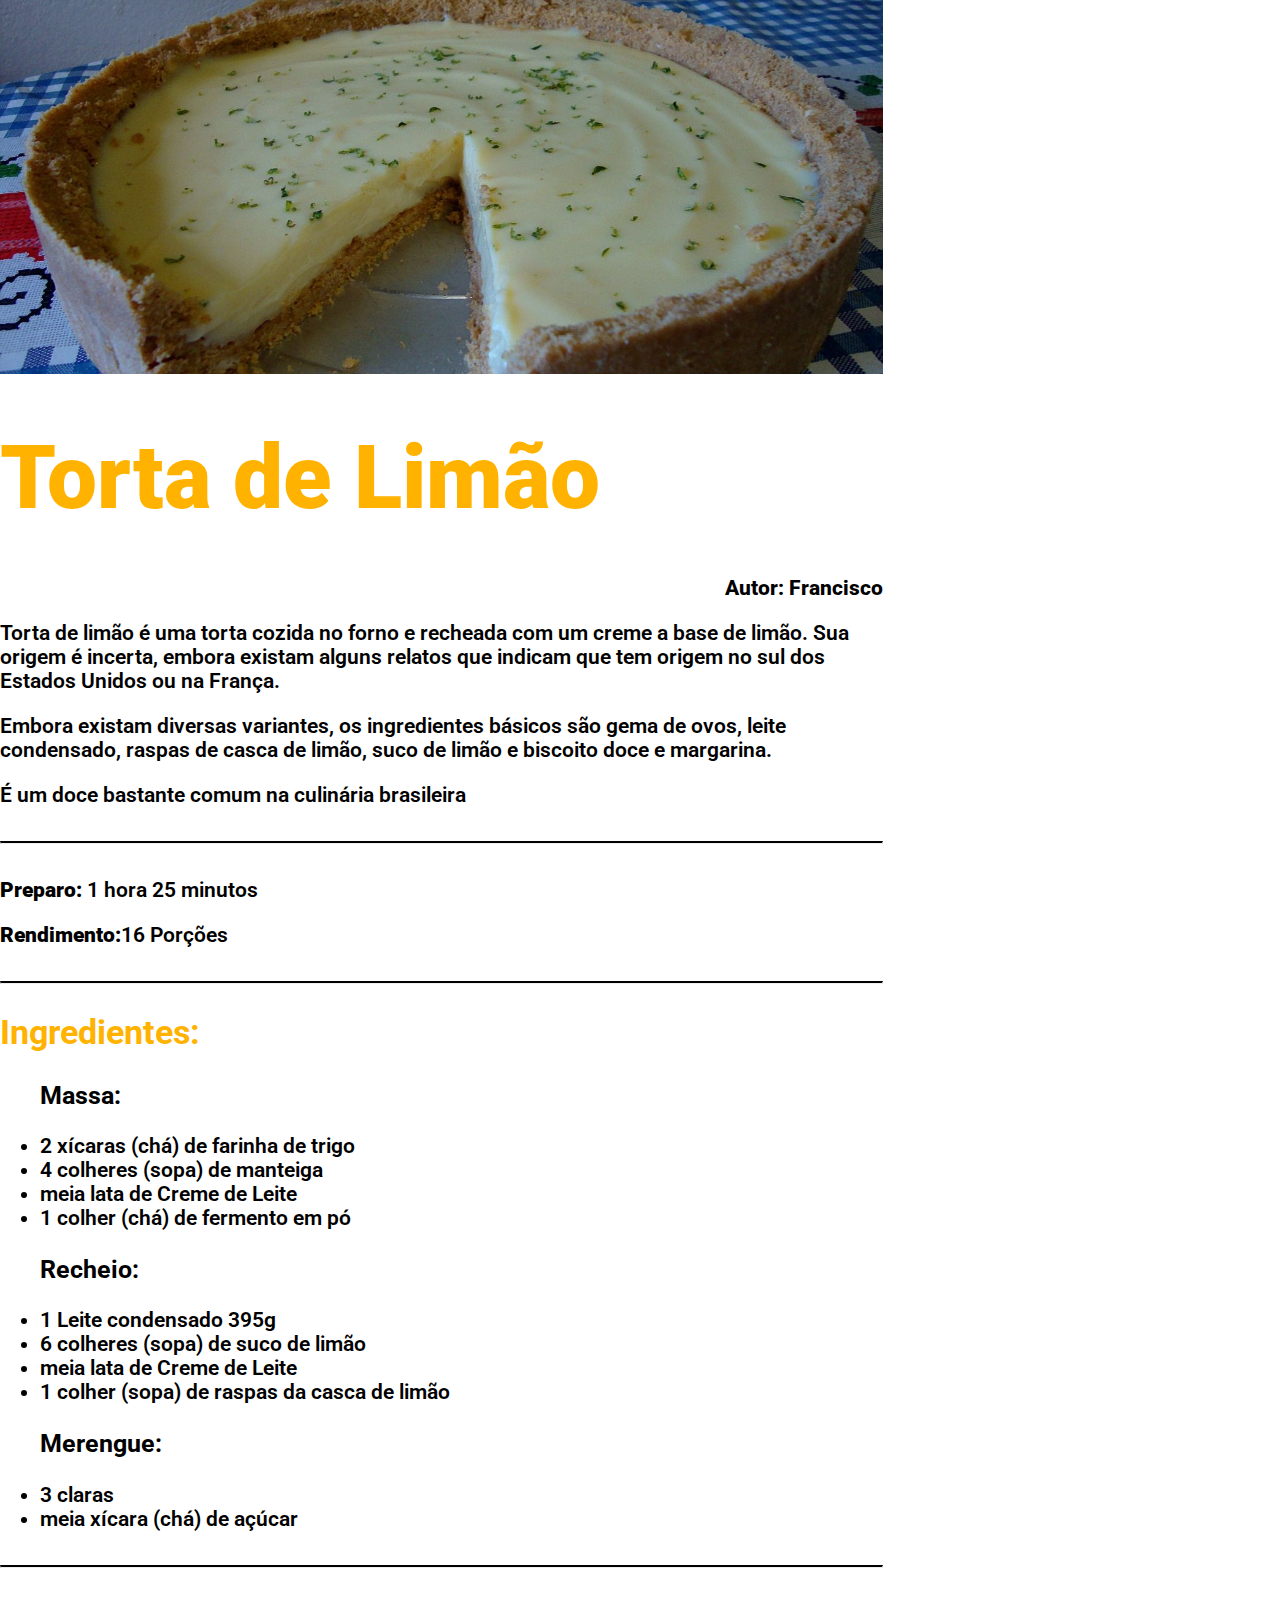
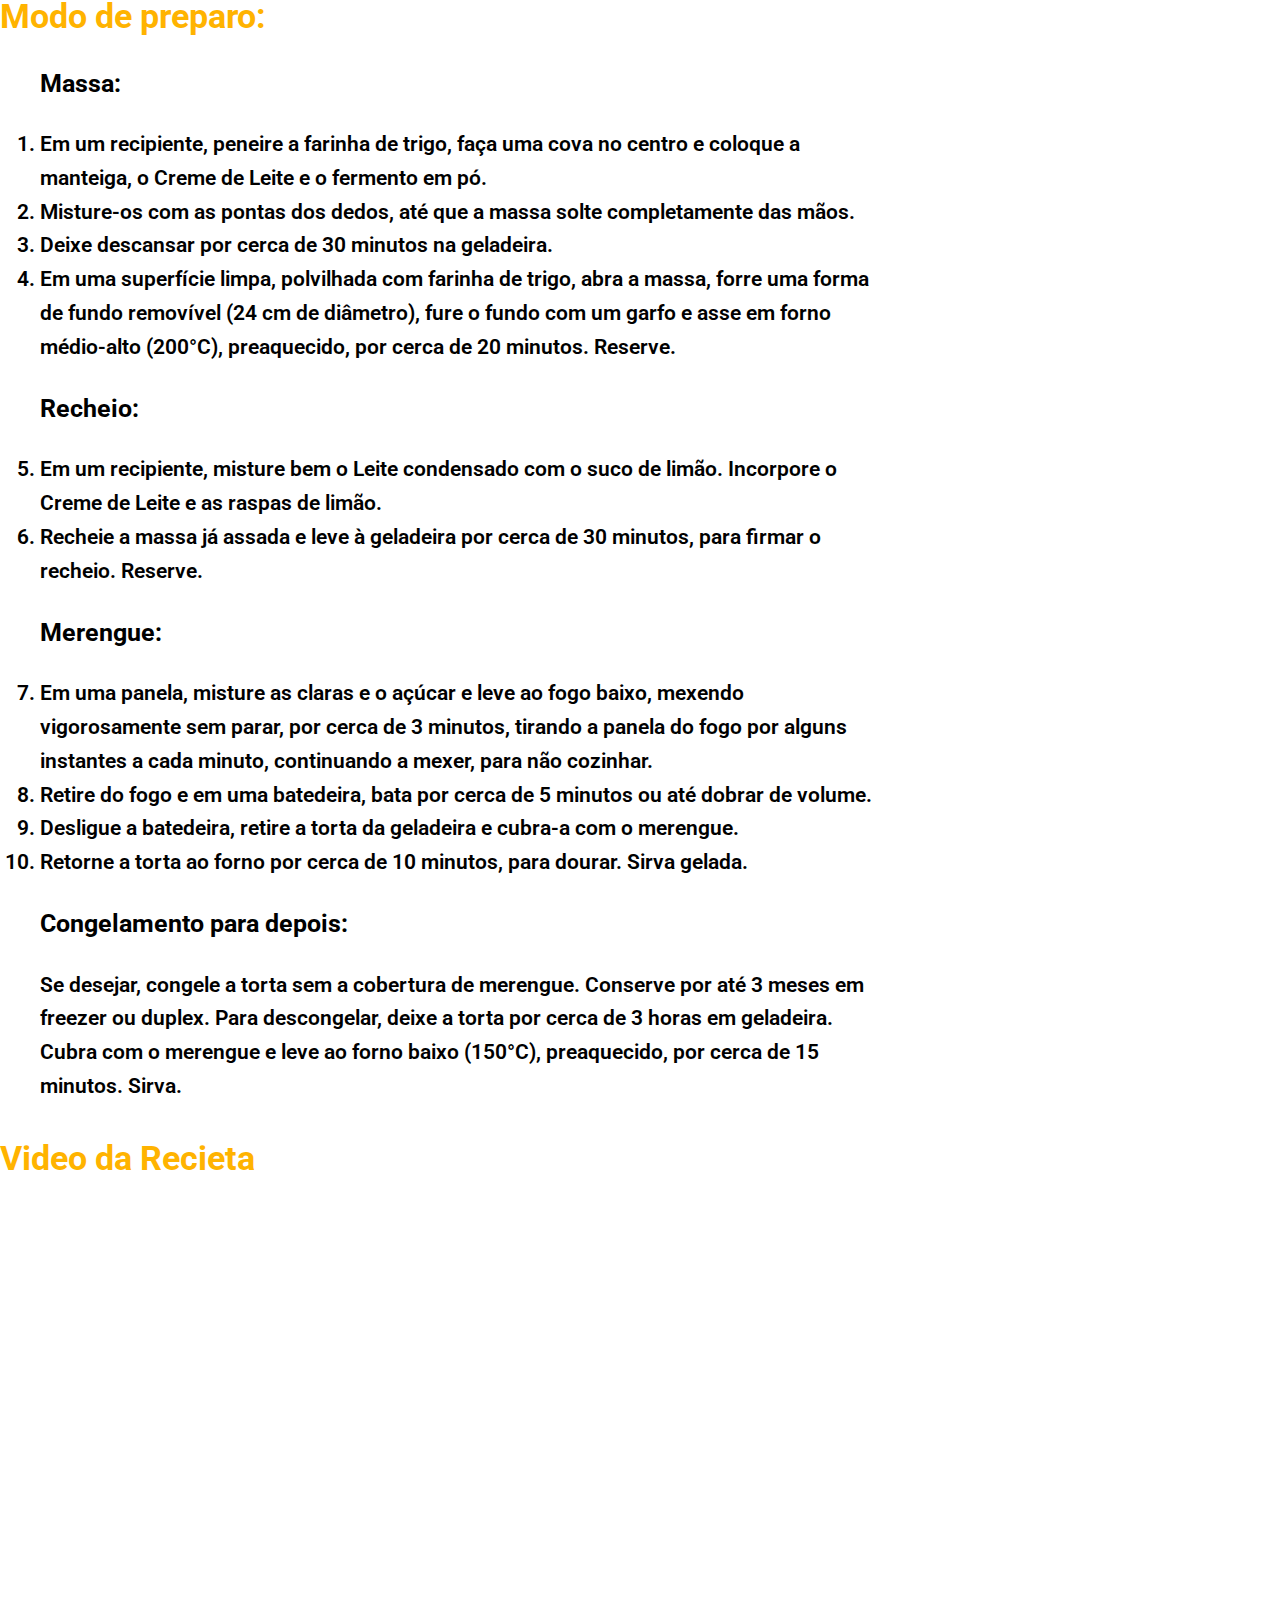
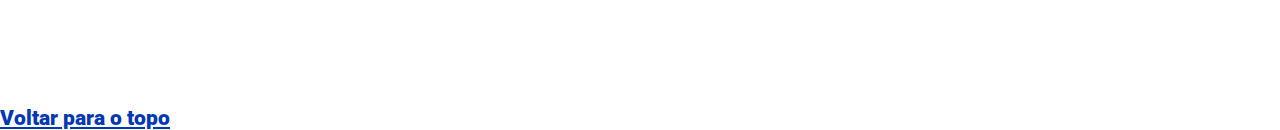
<file: index.html>
<!DOCTYPE html>
<html lang="en">
<head>
    <meta charset="UTF-8">
    <meta name="viewport" content="width=device-width, initial-scale=1.0">
    <title>Torta de Limão</title>
    <link rel="stylesheet" href="style.css">
    <link href="https://fonts.googleapis.com/css2?family=Roboto:ital,wght@0,100;0,300;0,400;0,500;0,700;0,900;1,100;1,300;1,400;1,500;1,700;1,900&display=swap" rel="stylesheet">

</head>
<body>
    <img class="Torta" id="top" src="img/torta de limão.jpg" alt="Torta de limão" width="100%"> <!-- imagem-->
    <h1 class="Titulo" >Torta de Limão</h1> <!-- Titulo principal-->
    <p class="autor">
        Autor: Francisco 
    </p>
    <main>
        <section class="what-is">
            <p>Torta de limão é uma torta cozida no forno e recheada com um creme a base de limão. Sua origem é incerta, embora existam alguns relatos que indicam que tem origem no sul dos Estados Unidos ou na França.</p>
            <p>Embora existam diversas variantes, os ingredientes básicos são gema de ovos, leite condensado, raspas de casca de limão, suco de limão e biscoito doce e margarina.</p>
            <p class="espacio-bot">É um doce bastante comum na culinária brasileira</p>
        </section>
        <hr Class="hr">
            <p class="espacio-top"> <strong>Preparo:</strong> 1 hora 25 minutos </p>
            <p class="espacio-bot"> <strong>Rendimento:</strong>16 Porções</p> <!-- como não ficaba simetico agrege outro espaçamento em bot-->
        <hr Class="hr">
        <h2 id="Ingrediente"> Ingredientes:</h2> <!-- Lista de ingredientes-->
        <ul class="lista">
            <h3 id="Ingrediente Massa">Massa:</h3> <!--Ingredientes para el massa-->
            <li>2 xícaras (chá) de farinha de trigo</li>
            <li>4 colheres (sopa) de manteiga</li>
            <li>meia lata de Creme de Leite</li>
            <li>1 colher (chá) de fermento em pó</li>
            <h3 id="Ingrediente Recheio">Recheio:</h3> <!--Ingredientes para el recheio-->
            <li>1 Leite condensado 395g</li>
            <li>6 colheres (sopa) de suco de limão</li>
            <li>meia lata de Creme de Leite</li>
            <li>1 colher (sopa) de raspas da casca de limão</li>
            <h3 id="Ingrediente Merengue">Merengue:</h3> <!--ingredientes para el merengue-->
            <li>3 claras</li>
            <li class="espacio-bot">meia xícara (chá) de açúcar</li>
        </ul>
        <hr Class="hr">
        <h2 id="Modo de preparo">Modo de preparo:</h2> <!-- Video de como fazer-->
        <ol class="lista-preparo">
            <h3 id="Preparo Massa">Massa:</h3> <!--Preparo da massa-->
            <li>Em um recipiente, peneire a farinha de trigo, faça uma cova no centro e coloque a manteiga, o Creme de Leite e o fermento em pó.</li>
            <li>Misture-os com as pontas dos dedos, até que a massa solte completamente das mãos.
            </li>
            <li>Deixe descansar por cerca de 30 minutos na geladeira.</li>
            <li>Em uma superfície limpa, polvilhada com farinha de trigo, abra a massa, forre uma forma de fundo removível (24 cm de diâmetro), fure o fundo com um garfo e asse em forno médio-alto (200°C), preaquecido, por cerca de 20 minutos. Reserve.</li>
            <h3 id="Prepardo Recheio">Recheio:</h3> <!-- Preparo do recheio-->
            <li>Em um recipiente, misture bem o Leite condensado com o suco de limão. Incorpore o Creme de Leite e as raspas de limão.</li>
            <li>Recheie a massa já assada e leve à geladeira por cerca de 30 minutos, para firmar o recheio. Reserve.</li>
            <h3 id="Prepardo Merengue">Merengue:</h3> <!-- Preparo do Merengue-->
            <li>Em uma panela, misture as claras e o açúcar e leve ao fogo baixo, mexendo vigorosamente sem parar, por cerca de 3 minutos, tirando a panela do fogo por alguns instantes a cada minuto, continuando a mexer, para não cozinhar.</li>
            <li>Retire do fogo e em uma batedeira, bata por cerca de 5 minutos ou até dobrar de volume.
            </li>
            <li>Desligue a batedeira, retire a torta da geladeira e cubra-a com o merengue.</li>
            <li>Retorne a torta ao forno por cerca de 10 minutos, para dourar. Sirva gelada.</li>
            <h3 id="Prepardo Congelamento">Congelamento para depois:</h3> <!-- Congelamento-->
            <p>Se desejar, congele a torta sem a cobertura de merengue. Conserve por até 3 meses em freezer ou duplex. Para descongelar, deixe a torta por cerca de 3 horas em geladeira. Cubra com o merengue e leve ao forno baixo (150°C), preaquecido, por cerca de 15 minutos. Sirva.</p>
        </ol>
        <h2>Video da Recieta</h2>
        <iframe width="883" height="496" src="https://www.youtube.com/embed/kf2RWtoV4f0" frameborder="0" allow="accelerometer; autoplay; clipboard-write; encrypted-media; gyroscope; picture-in-picture" allowfullscreen></iframe>
    </main>
    <footer>
        <a href="#top"> Voltar para o topo</a>
    </footer>
</body>
</html>
</file>
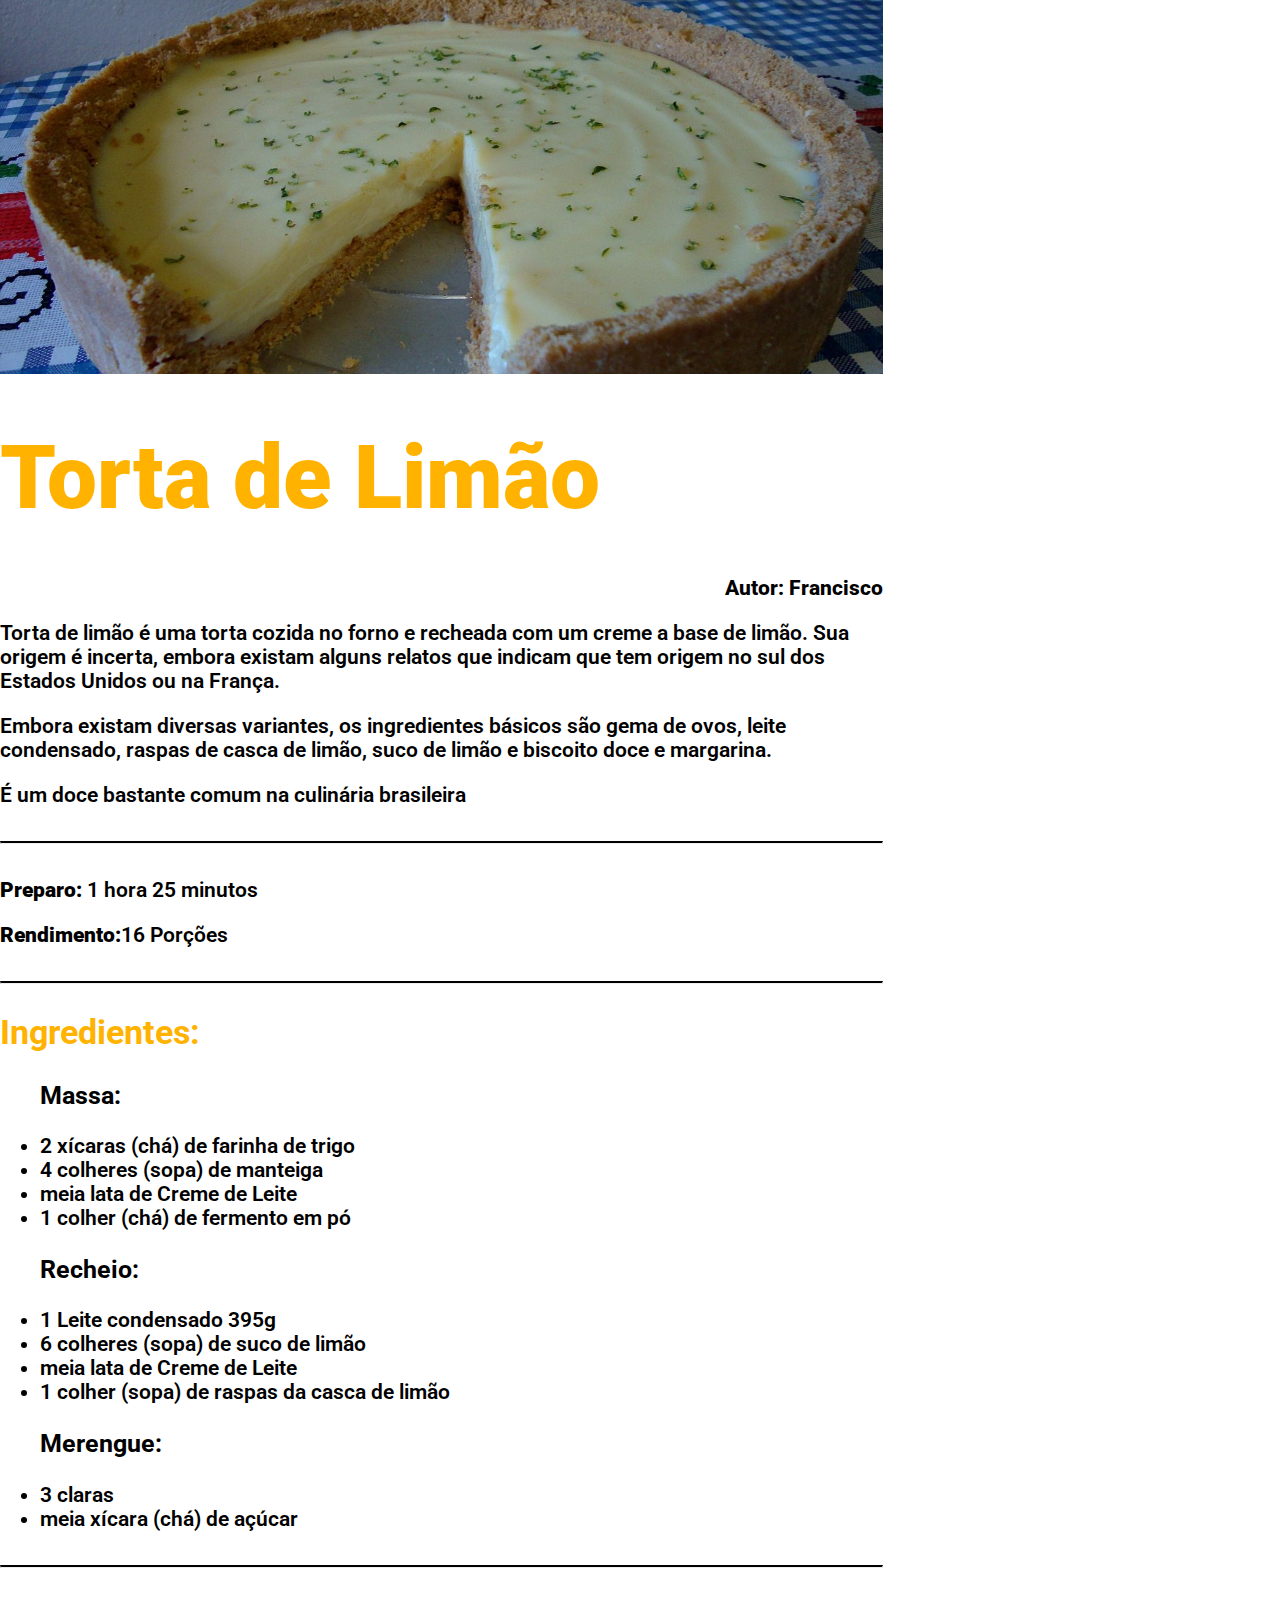
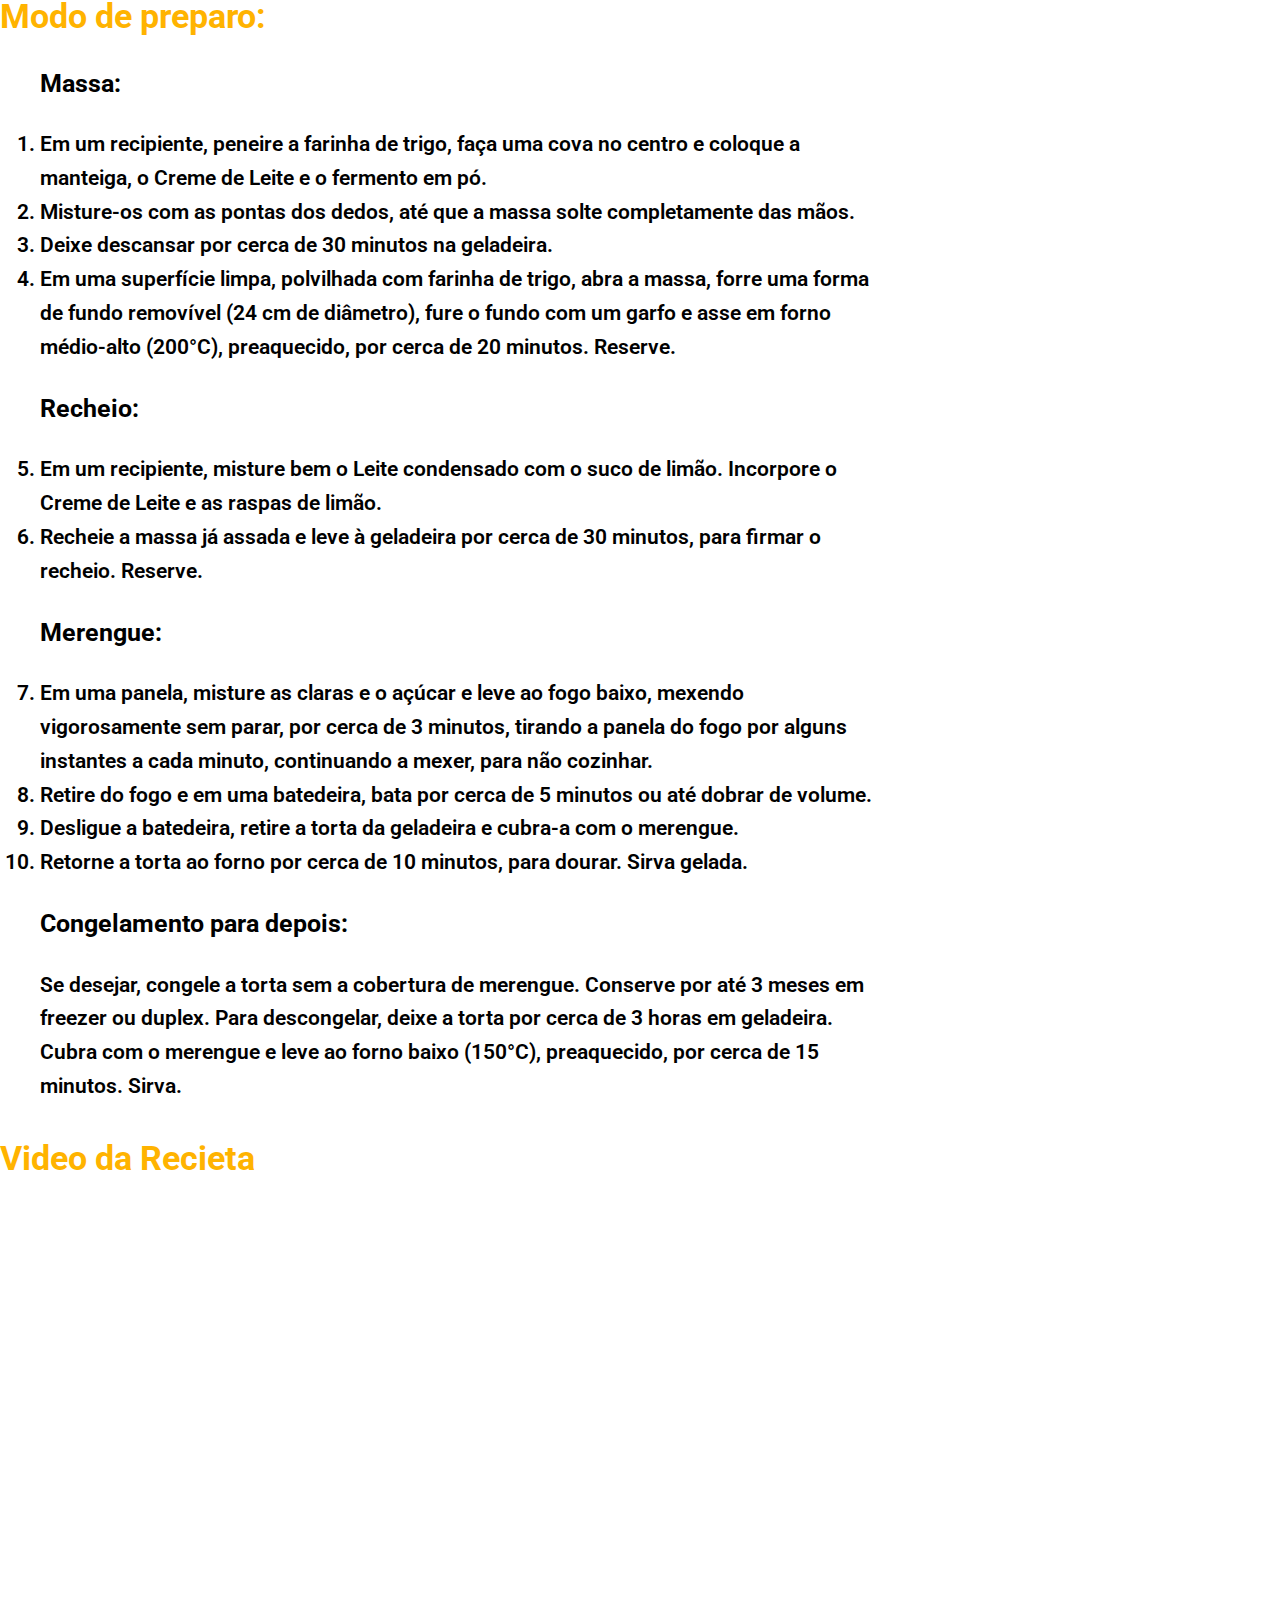
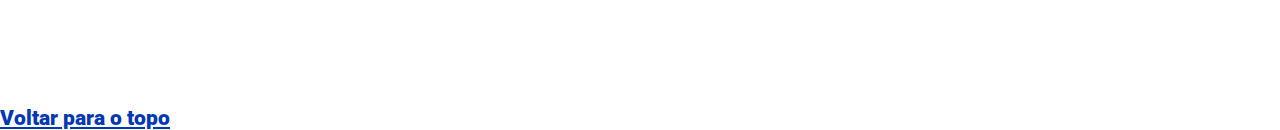
<file: Execicio 01.html>
<!DOCTYPE html>
<html lang="en">
<head>
    <meta charset="UTF-8">
    <meta name="viewport" content="width=device-width, initial-scale=1.0">
    <title>Torta de Limão</title>
    <link rel="stylesheet" href="style.css">
    <link href="https://fonts.googleapis.com/css2?family=Roboto:ital,wght@0,100;0,300;0,400;0,500;0,700;0,900;1,100;1,300;1,400;1,500;1,700;1,900&display=swap" rel="stylesheet">

</head>
<body>
    <img class="Torta" id="top" src="img/torta de limão.jpg" alt="Torta de limão" width="100%"> <!-- imagem-->
    <h1 class="Titulo" >Torta de Limão</h1> <!-- Titulo principal-->
    <p class="autor">
        Autor: Francisco 
    </p>
    <main>
        <section class="what-is">
            <p>Torta de limão é uma torta cozida no forno e recheada com um creme a base de limão. Sua origem é incerta, embora existam alguns relatos que indicam que tem origem no sul dos Estados Unidos ou na França.</p>
            <p>Embora existam diversas variantes, os ingredientes básicos são gema de ovos, leite condensado, raspas de casca de limão, suco de limão e biscoito doce e margarina.</p>
            <p class="espacio-bot">É um doce bastante comum na culinária brasileira</p>
        </section>
        <hr Class="hr">
            <p class="espacio-top"> <strong>Preparo:</strong> 1 hora 25 minutos </p>
            <p class="espacio-bot"> <strong>Rendimento:</strong>16 Porções</p> <!-- como não ficaba simetico agrege outro espaçamento em bot-->
        <hr Class="hr">
        <h2 id="Ingrediente"> Ingredientes:</h2> <!-- Lista de ingredientes-->
        <ul class="lista">
            <h3 id="Ingrediente Massa">Massa:</h3> <!--Ingredientes para el massa-->
            <li>2 xícaras (chá) de farinha de trigo</li>
            <li>4 colheres (sopa) de manteiga</li>
            <li>meia lata de Creme de Leite</li>
            <li>1 colher (chá) de fermento em pó</li>
            <h3 id="Ingrediente Recheio">Recheio:</h3> <!--Ingredientes para el recheio-->
            <li>1 Leite condensado 395g</li>
            <li>6 colheres (sopa) de suco de limão</li>
            <li>meia lata de Creme de Leite</li>
            <li>1 colher (sopa) de raspas da casca de limão</li>
            <h3 id="Ingrediente Merengue">Merengue:</h3> <!--ingredientes para el merengue-->
            <li>3 claras</li>
            <li class="espacio-bot">meia xícara (chá) de açúcar</li>
        </ul>
        <hr Class="hr">
        <h2 id="Modo de preparo">Modo de preparo:</h2> <!-- Video de como fazer-->
        <ol class="lista-preparo">
            <h3 id="Preparo Massa">Massa:</h3> <!--Preparo da massa-->
            <li>Em um recipiente, peneire a farinha de trigo, faça uma cova no centro e coloque a manteiga, o Creme de Leite e o fermento em pó.</li>
            <li>Misture-os com as pontas dos dedos, até que a massa solte completamente das mãos.
            </li>
            <li>Deixe descansar por cerca de 30 minutos na geladeira.</li>
            <li>Em uma superfície limpa, polvilhada com farinha de trigo, abra a massa, forre uma forma de fundo removível (24 cm de diâmetro), fure o fundo com um garfo e asse em forno médio-alto (200°C), preaquecido, por cerca de 20 minutos. Reserve.</li>
            <h3 id="Prepardo Recheio">Recheio:</h3> <!-- Preparo do recheio-->
            <li>Em um recipiente, misture bem o Leite condensado com o suco de limão. Incorpore o Creme de Leite e as raspas de limão.</li>
            <li>Recheie a massa já assada e leve à geladeira por cerca de 30 minutos, para firmar o recheio. Reserve.</li>
            <h3 id="Prepardo Merengue">Merengue:</h3> <!-- Preparo do Merengue-->
            <li>Em uma panela, misture as claras e o açúcar e leve ao fogo baixo, mexendo vigorosamente sem parar, por cerca de 3 minutos, tirando a panela do fogo por alguns instantes a cada minuto, continuando a mexer, para não cozinhar.</li>
            <li>Retire do fogo e em uma batedeira, bata por cerca de 5 minutos ou até dobrar de volume.
            </li>
            <li>Desligue a batedeira, retire a torta da geladeira e cubra-a com o merengue.</li>
            <li>Retorne a torta ao forno por cerca de 10 minutos, para dourar. Sirva gelada.</li>
            <h3 id="Prepardo Congelamento">Congelamento para depois:</h3> <!-- Congelamento-->
            <p>Se desejar, congele a torta sem a cobertura de merengue. Conserve por até 3 meses em freezer ou duplex. Para descongelar, deixe a torta por cerca de 3 horas em geladeira. Cubra com o merengue e leve ao forno baixo (150°C), preaquecido, por cerca de 15 minutos. Sirva.</p>
        </ol>
        <h2>Video da Recieta</h2>
        <iframe width="883" height="496" src="https://www.youtube.com/embed/kf2RWtoV4f0" frameborder="0" allow="accelerometer; autoplay; clipboard-write; encrypted-media; gyroscope; picture-in-picture" allowfullscreen></iframe>
    </main>
    <footer>
        <a href="#top"> Voltar para o topo</a>
    </footer>
</body>
</html>
</file>
<file: style.css>
* {
    
}
html {
    width: 883px;
    font-family: 'Roboto', sans-serif;
    
}
body {
    margin: 0;
}
.Torta {
    width: 883px;
    height: 374px;
    object-fit: cover;
    object-position: center;
}
.Titulo {
    font-weight: 900;
    font-size: 89px;
    line-height: 79px;
    color: #FFB300;   
}
.what-is {
    font-size: 21px;
    font-weight: 600; /* minha fonte não tem semi-bold pasa de medium para bold (de 500 para 700)*/
}
.autor {
    color: black;
    font-size: 21px;
    font-weight: 800;
    text-align: right;
}
.espacio-top {
    margin-top: 34px;
}
.hr {
    border-top: 2px solid black
}
.espacio-bot {
    margin-bottom: 34px;
}
h2 {
    color: #FFB300;
    font-size: 34px;
}
.lista {
    font-size: 21px;
    font-weight: 600; /* minha fonte não tem semi-bold pasa de medium para bold (de 500 para 700)*/
    margin-bottom: 34px
}

p {
    font-size: 21px;
    font-weight: 600;
}
.lista-preparo {
    font-size: 21px;
    font-weight: 600; /* minha fonte não tem semi-bold pasa de medium para bold (de 500 para 700)*/
    margin-bottom: 34px;
    line-height: 1.61;
}
a {
    color: #0037B3;
    font-size: 21px;
    font-weight: 900;
}
</file>
